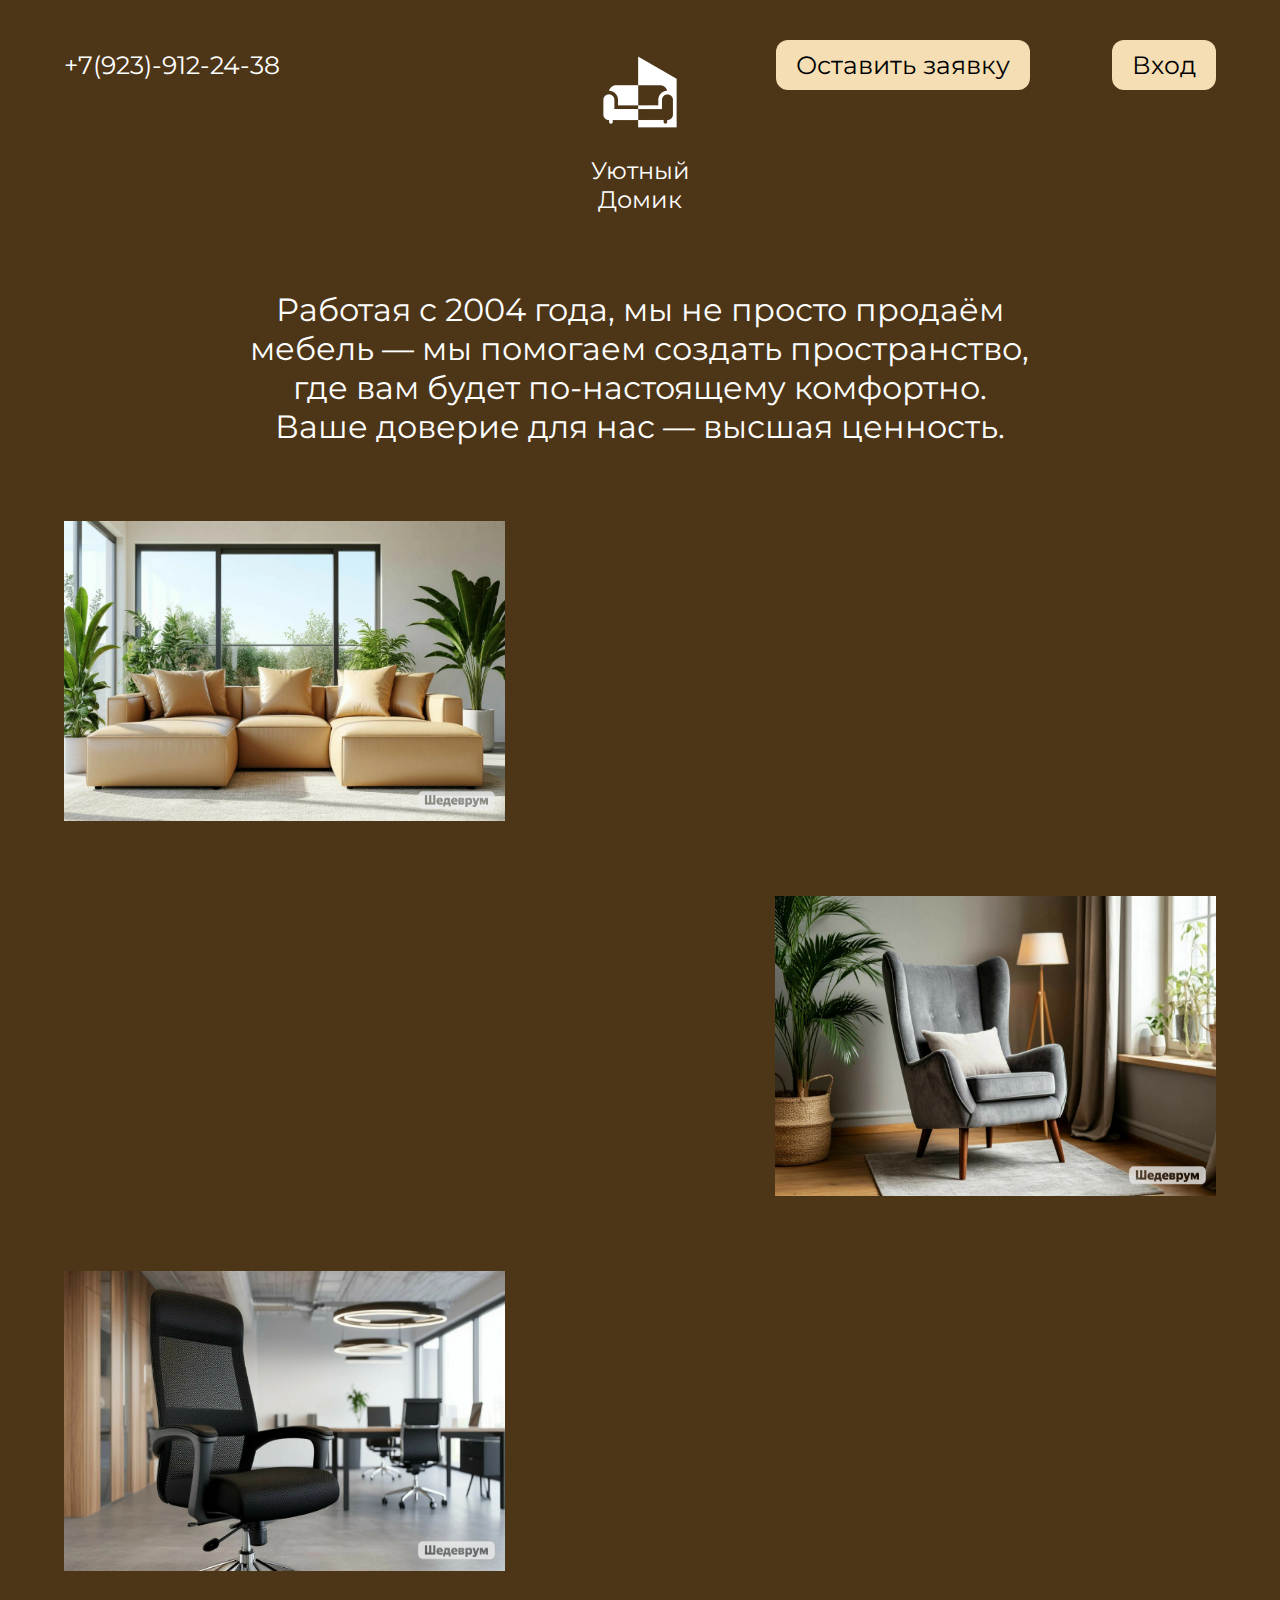
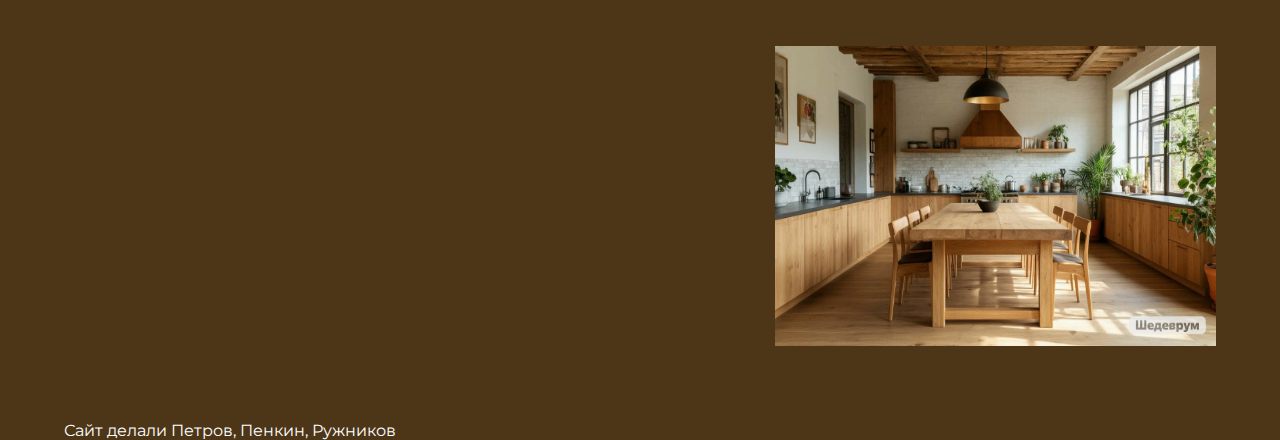
<file: index.html>
<!DOCTYPE html>
<html lang="en">
<head>
    <meta charset="UTF-8">
    <meta name="viewport" content="width=device-width, initial-scale=1.0">
    <link rel="stylesheet" href="style/main.css">
    <title>Магазин мебели</title>
</head>
<body>
    <header>
        <div class="top">
            <div class="phone">
                <a href="#">+7(923)-912-24-38</a>
            </div>
            <div class="link">
                <a id="form-link" href="form.php">Оставить заявку</a>
                <a href="auth.php">Вход</a>
            </div>    
        </div>
        <div class="logo">
            <a href="index.html"><img src="img/logo.jpg" alt="ЛОГО">Уютный Домик</a>
        </div>
    </header>
    <div class="about-us">
        <p>
            Работая с 2004 года, мы не просто продаём мебель 
            — мы помогаем создать пространство, где вам будет по-настоящему комфортно.     
        </p>
        <p>Ваше доверие для нас — высшая ценность.</p>
    </div>
    <div class="product">
        <div id="left-page">
            <img src="img/product1.jpg" alt="Продукт 1">
        </div>
        <div id="right-page">
            <h2>Угловой диван</h2>
            <h3>
                Современный угловой диван из экокожи. Лаконичный дизайн, удобные подлокотники и глубокие 
                посадочные места идеально подойдут для гостиной. Лёгкий в уходе материал сохраняет цвет годами.
            </h3>
            <h1>26 900₽</h1>
        </div>
    </div>
    <div class="product">
        <div id="left-page-text">
            <h2>Кресло</h2>
            <h3>
                Кресло для релакса с велюровой обивкой и высокой спинкой. Мягкое, глубокое, с надёжным 
                каркасом из массива бука. Подходит для чтения, отдыха или рабочего лаунж-зоны.
            </h3>
            <h1>12 990₽</h1>
        </div>
        <div id="right-page-photo">
            <img src="img/product2.jpg" alt="Продукт 1">
        </div>
    </div>
    <div class="product">
        <div id="left-page">
            <img src="img/product3.jpg" alt="Продукт 1">
        </div>
        <div id="right-page">
            <h2>Офисное кресло</h2>
            <h3>
                Эргономичное офисное кресло с дышащей сетчатой спинкой. Регулировка высоты и наклона, 
                мягкое сиденье с эффектом памяти. Подходит для ежедневной работы в офисе или дома.
            </h3>
            <h1>6 900₽</h1>
        </div>
    </div>
    <div class="product">
        <div id="left-page-text">
            <h2>Обеденный стол</h2>
            <h3>
                Обеденный стол из массива дуба. Прочная столешница с защитным масляным покрытием, устойчивая геометрия. 
                Подходит для большой семьи или приёма гостей. Подчеркнёт стиль кухни в скандинавском или лофтовом дизайне.
            </h3>
            <h1>33 990₽</h1>
        </div>
        <div id="right-page-photo">
            <img src="img/product4.jpg" alt="Продукт 1">
        </div>
    </div>
<footer>Сайт делали Петров, Пенкин, Ружников</footer>
</body>
</html>
</file>
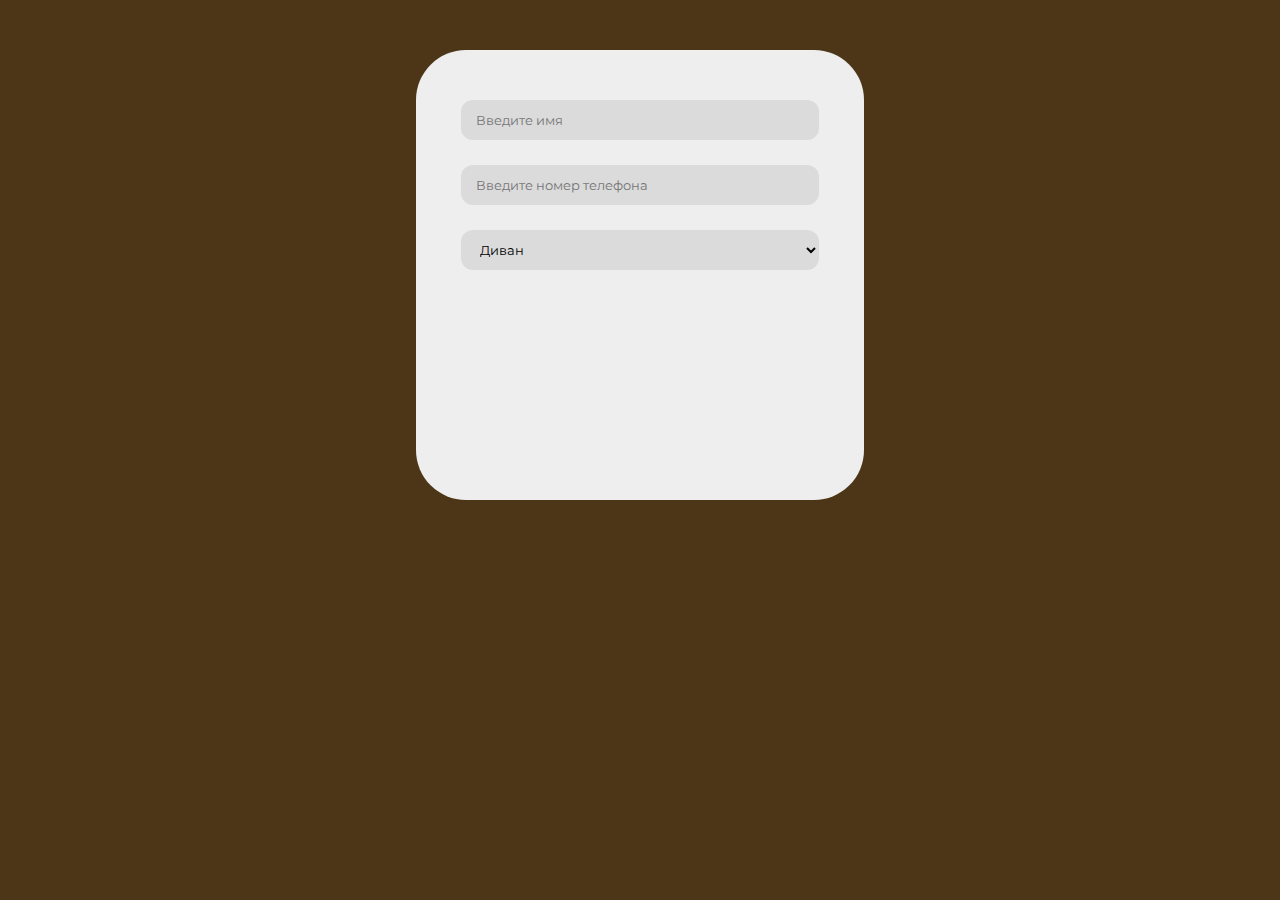
<file: form.html>
<!DOCTYPE html>
<html lang="en">
<head>
    <meta charset="UTF-8">
    <meta name="viewport" content="width=device-width, initial-scale=1.0">
    <link rel="stylesheet" href="style/form.css">
    <title>Оставить заявку</title>
</head>
<body>
    <form class="form" method="post">
        <input class="input" id="input" type="text" name="name" placeholder="Введите имя">
        <input class="input" id="input" type="phone" name="phone" placeholder="Введите номер телефона">
        <select class="input">
            <option value="Диван">Диван</option>
        </select>
    </form>
</body>
</html>
</file>
<file: style/main.css>
@import url('https://fonts.googleapis.com/css2?family=Montserrat:ital,wght@0,100..900;1,100..900&display=swap');

* {
    padding: 0;
    margin: 0;
}

body {
    font-family: 'Montserrat';
    width: 90%;
    margin: auto;
    background-color: #4d3618;
    color: white;
}

a {
    text-decoration: none;
    color: white;
}

header {
    padding-top: 50px;
    height: 10vh;
    color: white;
    font-size: 25px;
    padding-bottom: 50px;
}

.top {
    display: flex;
    flex-direction: row;
    justify-content: space-between;
}

.logo a {
    display: flex;
    flex-direction: column;
    justify-content: center;
    height: 9vh;
    width: 10vw;
    text-align: center;
    font-size: 24px;
    margin: auto;
}

.link a {
    padding: 10px 20px;
    background-color: wheat;
    border-radius: 12px;
    color: black;
}

#form-link {
    margin-right: 75px;
}

.about-us {
    font-size: 32px;
    width: 70%;
    margin: auto;
    text-align: center;
    margin-top: 100px;
    margin-bottom: 75px;
}

/*общий стиль*/
.product {
    display: flex;
    flex-direction: row;
    width: 100%;
    gap: 50px;
    position: relative;
    min-height: 300px; 
    margin-bottom: 75px;
}


/*для фото слева*/
#left-page {
    width: 40%;
    transition: all 0.3s ease;
}

#left-page img {
    width: 100%;
    height: 100%;
    display: block;
}

#right-page {
    width: 60%; 
    opacity: 0; 
    transform: translateX(-20px);
    transition: all 0.4s ease;
    visibility: hidden; 
}

#right-page h2 {
    margin-bottom: 20px;
}

#right-page h3 {
    margin-bottom: 40px;
}

.product:hover #right-page {
    opacity: 1;
    transform: translateX(0);
    visibility: visible;
}

/*для фото справа*/
#left-page-text {
    width: 60%; 
    opacity: 0;
    transform: translateX(20px); 
    transition: all 0.4s ease;
    visibility: hidden; 
    text-align: right;
}

#left-page-text h2 {
    margin-bottom: 20px;
}

#left-page-text h3 {
    margin-bottom: 40px;
}

.product:hover #left-page-text {
    opacity: 1;
    transform: translateX(0);
    visibility: visible;
}

#right-page-photo {
    width: 40%;
    transition: all 0.3s ease; 
}

#right-page-photo img {
    width: 100%;
    height: 100%;
    display: block;
}
</file>
<file: style/form.css>
@import url('https://fonts.googleapis.com/css2?family=Montserrat:ital,wght@0,100..900;1,100..900&display=swap');

* {
    padding: 0;
    margin: 0;
}

body {
    font-family: 'Montserrat';
    width: 70%;
    margin: auto;
    background-color: #4d3618;
    color: white;
}

.logo {
    margin: auto;
    display: flex;
    flex-direction: row;
    justify-content: center;
}

.logo img {
    height: 13vh;
}

#text {
    margin-top: 50px;
    text-align: center;
}

.form {
    background-color: rgb(238, 238, 238);
    width: 50%;
    margin: auto;
    border-radius: 50px;
    height: 50vh;
    margin-top: 50px;
    display: flex;
    flex-direction: column;
    gap: 25px;
}

.input {
    width: 80%;
    margin-left: 10%;
    outline: none;
    border: none;
    height: 40px;
    font-family: 'Montserrat';
    background-color: #dbdbdb;
    border-radius: 12px;
    box-sizing: border-box;
    padding-left: 15px;
    padding-right: 15px;
}

input[name='name'] {
    margin-top: 50px;
}

#btn {
    transition: all 200ms;
    margin-top: 100px;
}

#btn:hover {
    background-color: #9b9b9b;
    color: white;
}
</file>
